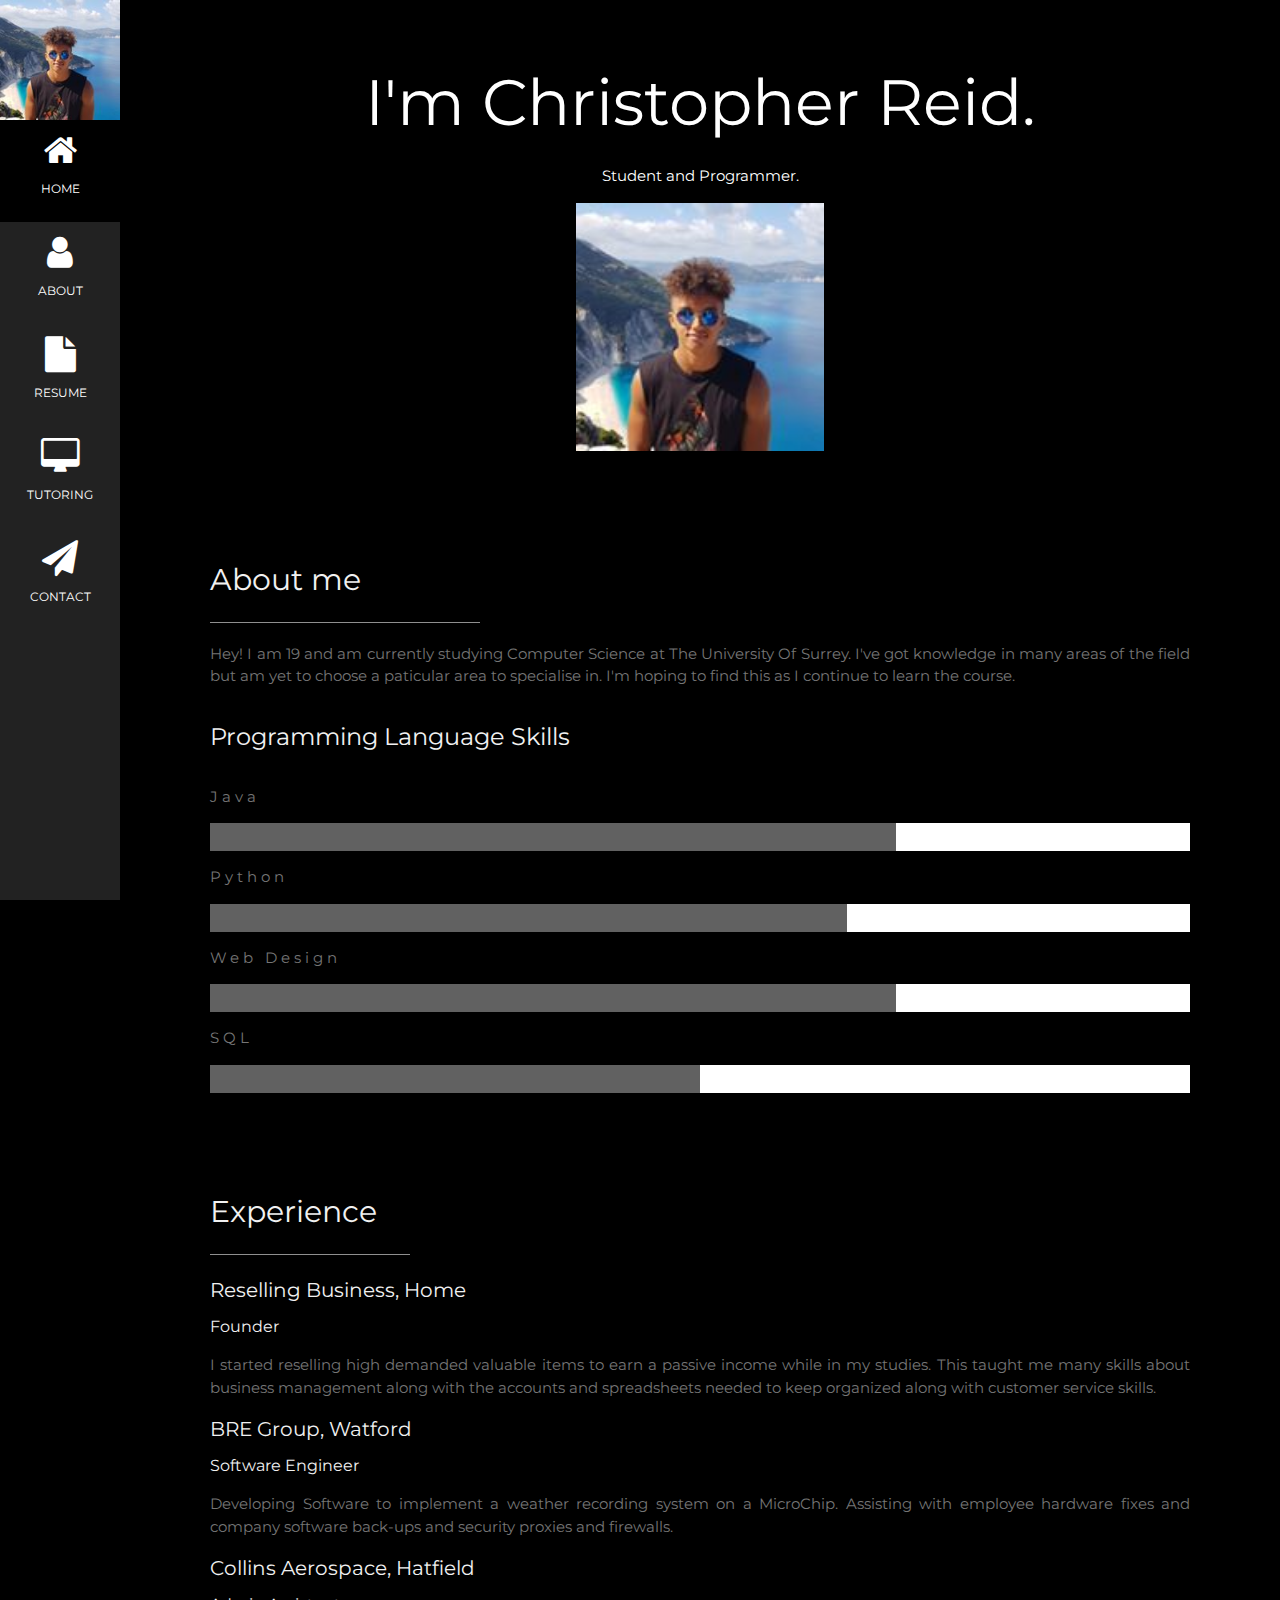
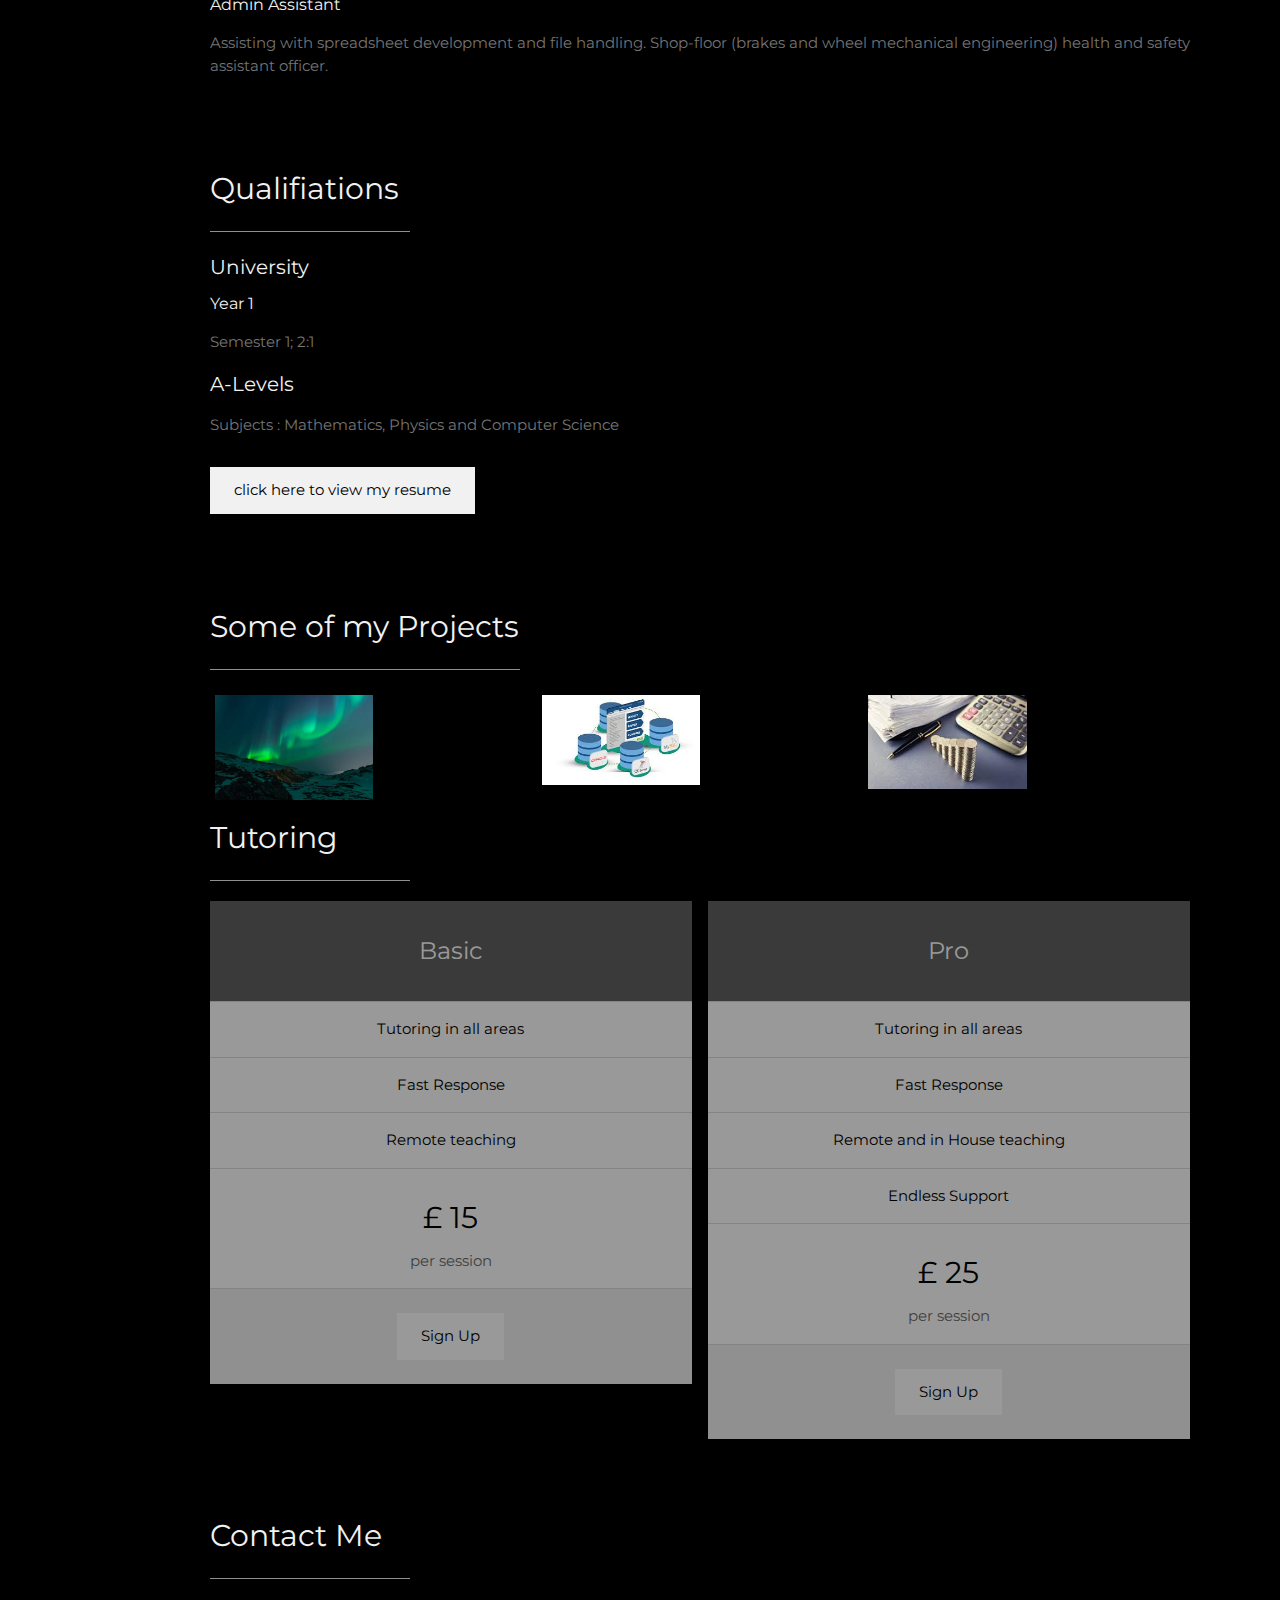
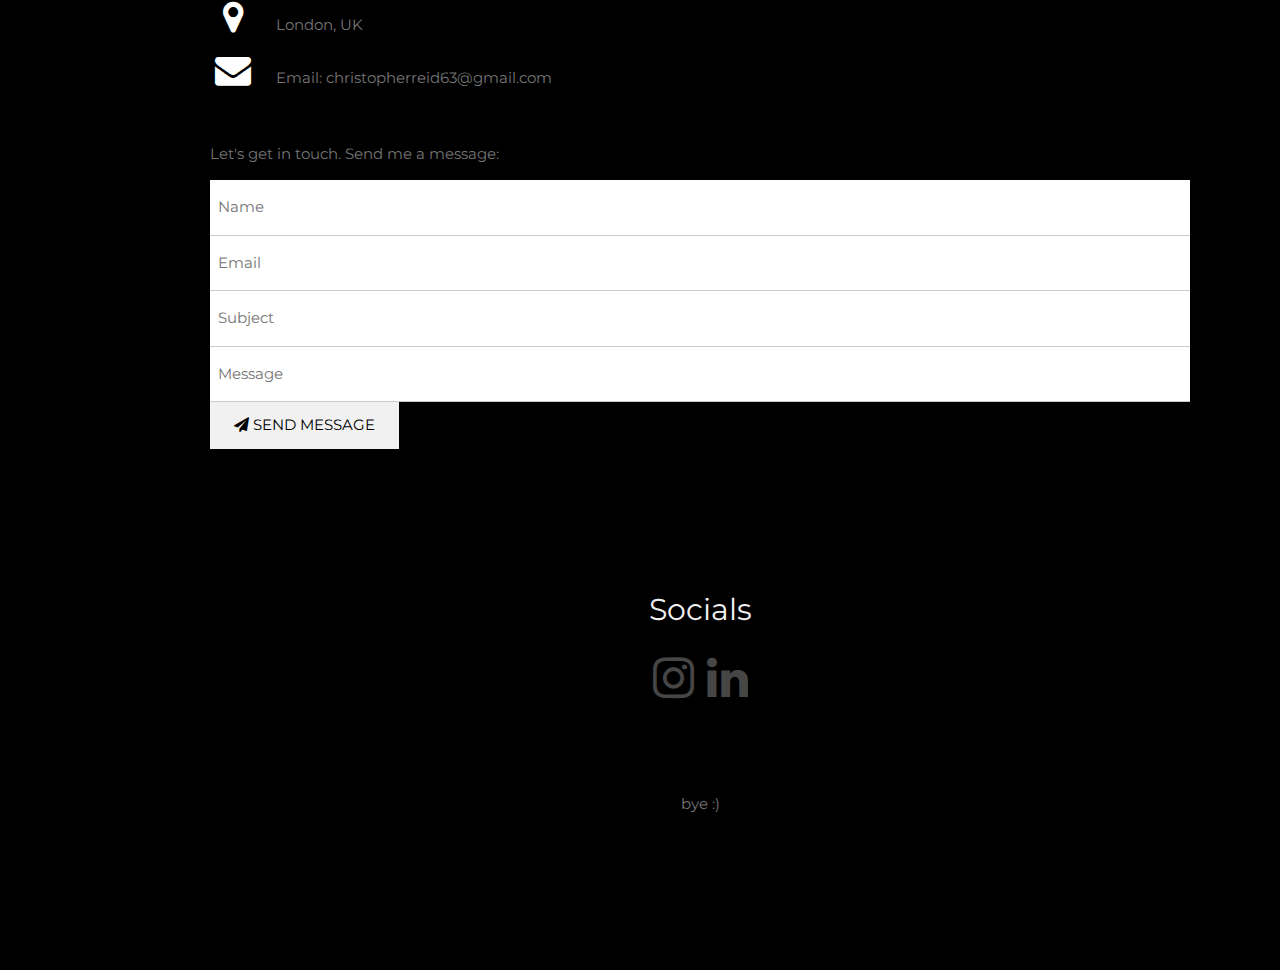
<file: index.html>
<!DOCTYPE html>
<html>
<title>Christopher Reid</title>
<meta charset="UTF-8" name="viewport" content="width=device-width, initial-scale=1">
<meta name="viewport" content="width=device-width, initial-scale=1">
<link rel="stylesheet" href="https://www.w3schools.com/w3css/4/w3.css">
<link rel="stylesheet" href="https://fonts.googleapis.com/css?family=Montserrat">
<link rel="stylesheet" href="https://cdnjs.cloudflare.com/ajax/libs/font-awesome/4.7.0/css/font-awesome.min.css">
  <meta name="viewport" content="width=device-width, initial-scale=1">
<style>
body, h1,h2,h3,h4,h5,h6 {font-family: "Montserrat", sans-serif}
.w3-row-padding img {margin-bottom: 12px}
/* Set the width of the sidebar to 120px */
.w3-sidebar {width: 120px;background: #222;}
/* Add a left margin to the "page content" that matches the width of the sidebar (120px) */
#main {margin-left: 120px}
/* Remove margins from "page content" on small screens */
@media only screen and (max-width: 600px) {#main {margin-left: 0}}

.container {
  position: relative;
  width: 50%;
}

.image {
  display: block;
  width: 100%;
  height: auto;
}

.overlay {
  position: absolute;
  bottom: 100%;
  left: 0;
  right: 0;
  background-color: #008CBA;
  overflow: hidden;
  width: 100%;
  height:0;
  transition: .5s ease;
}

.container:hover .overlay {
  bottom: 0;
  height: 100%;
}

.text {
  color: white;
  font-size: 20px;
  position: absolute;
  top: 50%;
  left: 50%;
  -webkit-transform: translate(-50%, -50%);
  -ms-transform: translate(-50%, -50%);
  transform: translate(-50%, -50%);
  text-align: center;
}
* {
  box-sizing: border-box;
}

.column {
  float: left;
  width: 33.33%;
  padding: 5px;
}

/* Clearfix (clear floats) */
.row::after {
  content: "";
  clear: both;
  display: table;
}
</style>
<body class="w3-black">

<!-- Icon Bar (Sidebar - hidden on small screens) -->
<nav class="w3-sidebar w3-bar-block w3-small w3-hide-small w3-center">
  <!-- Avatar image in top left corner -->
  <img src="instapp.jpg" style="width:100%">
  <a href="#" class="w3-bar-item w3-button w3-padding-large w3-black">
    <i class="fa fa-home w3-xxlarge"></i>
    <p>HOME</p>
  </a>
  <a href="#about" class="w3-bar-item w3-button w3-padding-large w3-hover-black">
    <i class="fa fa-user w3-xxlarge"></i>
    <p>ABOUT</p>
  </a>
   <a href="#resume" class="w3-bar-item w3-button w3-padding-large w3-hover-black">
    <i class="fa fa-file w3-xxlarge"></i>
    <p>RESUME</p>
  </a>
  <a href="#Tutoring" class="w3-bar-item w3-button w3-padding-large w3-hover-black">
    <i class="fa fa-desktop w3-xxlarge"></i>
    <p>TUTORING</p>
  </a>
  <a href="#contact" class="w3-bar-item w3-button w3-padding-large w3-hover-black">
    <i class="fa fa-paper-plane w3-xxlarge"></i>
    <p>CONTACT</p>
  </a>
</nav>

<!-- Navbar on small screens (Hidden on medium and large screens) -->
<div class="w3-top w3-hide-large w3-hide-medium" id="myNavbar">
  <div class="w3-bar w3-black w3-opacity w3-hover-opacity-off w3-center w3-small">
    <a href="#home" class="w3-bar-item w3-button" style="width:25% !important">HOME</a>
    <a href="#about" class="w3-bar-item w3-button" style="width:25% !important">ABOUT</a>
	 <a href="#resume" class="w3-bar-item w3-button" style="width:25% !important">RESUME</a>
    <a href="#Tutoring" class="w3-bar-item w3-button" style="width:25% !important">	TUTORING</a>
    <a href="#contact" class="w3-bar-item w3-button" style="width:25% !important">CONTACT</a>
  </div>
</div>

<!-- Page Content -->
<div class="w3-padding-large" id="main">
  <!-- Header/Home -->
  <header class="w3-container w3-padding-32 w3-center w3-black" id="home">
    <h1 class="w3-jumbo"><span class="w3-hide-small">I'm</span> Christopher Reid.</h1>
    <p>Student and Programmer.</p>
    <img src="instapp.jpg" alt="pic" class="w3-image" width="248" height="277">
  </header>

  <!-- About Section -->
  <div class="w3-content w3-justify w3-text-grey w3-padding-64" id="about">
    <h2 class="w3-text-light-grey">About me</h2>
    <hr style="width: 270px" class="w3-opacity">
    <p>Hey! I am 19 and am currently studying Computer Science at The University Of Surrey. I've got knowledge in many areas of the field but am yet to choose a paticular area to specialise in. I'm hoping to find this as I continue to learn the course.
    </p>
    <h3 class="w3-padding-16 w3-text-light-grey">Programming Language Skills</h3>
    <p class="w3-wide">Java</p>
    <div class="w3-white">
      <div class="w3-dark-grey" style="height:28px;width:70%"></div>
    </div>
    <p class="w3-wide">Python</p>
    <div class="w3-white">
      <div class="w3-dark-grey" style="height:28px;width:65%"></div>
    </div>
    <p class="w3-wide">Web Design</p>
    <div class="w3-white">
      <div class="w3-dark-grey" style="height:28px;width:70%"></div>
    </div>
	<p class="w3-wide">SQL</p>
    <div class="w3-white">
      <div class="w3-dark-grey" style="height:28px;width:50%"></div>
    </div><br>
	
	<div class="w3-content w3-justify w3-text-grey w3-padding-64" id="resume">
    <h2 class="w3-text-light-grey">Experience</h2>
	<hr style="width:200px" class="w3-opacity">
	<h4 class="w3-text-light-grey">Reselling Business, Home</h4>
	<h6 class="w3-text-light-grey">Founder</h6>
    <p>I started reselling high demanded valuable items to earn a passive income while in my studies.
	This taught me many skills about business management along with the accounts and spreadsheets needed to keep organized along with customer service skills.
    </p>
	<h4 class="w3-text-light-grey">BRE Group, Watford</h4>
	<h6 class="w3-text-light-grey">Software Engineer</h6>
    <p>Developing Software to implement a weather recording system on a MicroChip.
	Assisting with employee hardware fixes and company software back-ups and security proxies and firewalls.
    </p>
	<h4 class="w3-text-light-grey">Collins Aerospace, Hatfield</h4>
	<h6 class="w3-text-light-grey">Admin Assistant</h6>
    <p>Assisting with spreadsheet development and file handling. 
	Shop-floor (brakes and wheel mechanical engineering) health and safety assistant officer.
    </p>
	</div>
	
	<div>
    <h2 class="w3-text-light-grey">Qualifiations</h2>
    <hr style="width:200px" class="w3-opacity">
	<h4 class="w3-text-light-grey">University</h4>
	<h6 class="w3-text-light-grey">Year 1</h6>
    <p>Semester 1; 2:1
    </p>
	<h4 class="w3-text-light-grey">A-Levels</h4>
    <p>Subjects : Mathematics, Physics and Computer Science
    </p>
	</div>
	
	<input type=button class="w3-button w3-light-grey w3-padding-large w3-section" onClick="parent.open('https://docs.google.com/document/d/1BeoStr7K27AJHoSQJnb9t_8dHMyDOJcmbNcm6tHOY-k/edit?usp=sharing')"  value='click here to view my resume' >


 <div class="w3-content w3-justify w3-text-grey w3-padding-64" >
    <h2 class="w3-text-light-grey">Some of my Projects</h2>
	<hr style="width:310px" class="w3-opacity">
	
<div class="row">

  <div class="column">
	<div class="container" onClick="parent.open('https://github.com/ChrisNReid/University/tree/master/COM1032_CW_CR00657')"  target="_blank">
		<img src="lights.jpg" class="image" "width:100%">
			<div class="overlay">
				<div class="text">Operating System Simulator</div>
				</div>
			</div>
	</div>
	
	<div class="column">
		<div class="container" onClick="parent.open('https://github.com/ChrisNReid/University/tree/master/COM1028%20CW%20-%20Software%20Engineering/coursework')" target="_blank">
			<img src="softwareeng.jpg" class="image" "width:100%" >
				<div class="overlay">
					<div class="text">Software Engineering Coursework</div>
					</div>
				</div>
		</div>
		
  <div class="column">
	<div class="container" onClick="parent.open('https://github.com/ChrisNReid/University/tree/master/A-Level%20CompSci%20CW')" target="_blank">
		<img src="download.jpg" class="image"  "width:100%" >
			<div class="overlay">
				<div class="text">Financial Management Program</div>
				</div>
			</div>
	</div>
</div>
	<!--
    <button class="w3-button w3-light-grey w3-padding-large w3-section">
      <i class="fa fa-download"></i>
	  <a href = "https://docs.google.com/document/d/1BeoStr7K27AJHoSQJnb9t_8dHMyDOJcmbNcm6tHOY-k/edit?usp=sharing"> View Resume
    </button>
    -->
    <!-- Grid for pricing tables -->
	
    <h2 class="w3-text-light-grey" id="Tutoring">Tutoring</h2>
	<hr style="width:200px" class="w3-opacity">
    <div class="w3-row-padding" style="margin:0 -16px">
      <div class="w3-half w3-margin-bottom">
        <ul class="w3-ul w3-white w3-center w3-opacity w3-hover-opacity-off">
          <li class="w3-dark-grey w3-xlarge w3-padding-32">Basic</li>
          <li class="w3-padding-16">Tutoring in all areas</li>
          <li class="w3-padding-16">Fast Response</li>
          <li class="w3-padding-16">Remote teaching</li>
          <li class="w3-padding-16">
            <h2>£ 15</h2>
            <span class="w3-opacity">per session</span>
          </li>
          <li class="w3-light-grey w3-padding-24">
            <button class="w3-button w3-white w3-padding-large w3-hover-black">Sign Up</button>
          </li>
        </ul>
      </div>

      <div class="w3-half">
        <ul class="w3-ul w3-white w3-center w3-opacity w3-hover-opacity-off">
          <li class="w3-dark-grey w3-xlarge w3-padding-32">Pro</li>
          <li class="w3-padding-16">Tutoring in all areas</li>
          <li class="w3-padding-16">Fast Response</li>
          <li class="w3-padding-16">Remote and in House teaching</li>
          <li class="w3-padding-16">Endless Support</li>
          <li class="w3-padding-16">
            <h2>£ 25</h2>
            <span class="w3-opacity">per session</span>
          </li>
          <li class="w3-light-grey w3-padding-24">
            <button class="w3-button w3-white w3-padding-large w3-hover-black">Sign Up</button>
          </li>
        </ul>
      </div>
    <!-- End Grid/Pricing tables -->
    </div>
   
    <!-- Testimonials 
    <h3 class="w3-padding-24 w3-text-light-grey">My Reputation</h3>  
    <img src="/w3images/bandmember.jpg" alt="Avatar" class="w3-left w3-circle w3-margin-right" style="width:80px">
    <p><span class="w3-large w3-margin-right">Anonymous.</span> Head of Phyiscs at TMSA.</p>
    <p>.</p><br>
    
    <img src="/w3images/avatar_g2.jpg" alt="Avatar" class="w3-left w3-circle w3-margin-right" style="width:80px">
    <p><span class="w3-large w3-margin-right">Rebecca Flex.</span> CEO at Company.</p>
    <p>No one is better than John Doe.</p>
  <!-- End About Section -->

  
 <!-- First Photo Grid
 <h2 class="w3-text-light-grey">Some of my projects</h2>
  <div class="w3-row-padding">
    <div class="w3-third w3-container w3-margin-bottom">
      <img src="C:\Users\Chris\Documents\Career\Github.io website\lights.jpg" alt="os" style = "width=100%" class="w3-hover-opacity">
      <div class="w3-container w3-white">
        <p><b>Operating System Simulator</b></p>
        <p>Praesent tincidunt sed tellus ut rutrum. Sed vitae justo condimentum, porta lectus vitae, ultricies congue gravida diam non fringilla.</p>
      </div>
    </div>
    <div class="w3-third w3-container w3-margin-bottom">
      <img src="C:\Users\Chris\Documents\Career\Github.io website\nature.jpg" alt="softeng" style = "width=100%" class="w3-hover-opacity column">
      <div class="w3-container w3-white">
        <p><b>Software Engineering Coursework</b></p>
        <p>Praesent tincidunt sed tellus ut rutrum. Sed vitae justo condimentum, porta lectus vitae, ultricies congue gravida diam non fringilla.</p>
      </div>
    </div>
    <div class="w3-third w3-container ">
      <img src="C:\Users\Chris\Documents\Career\Github.io website\coffee.jpg" alt="financial" style = "width=100%" class="w3-hover-opacity">
      <div class="w3-container w3-white">
        <p><b>Financial Management program</b></p>
        <p>Praesent tincidunt sed tellus ut rutrum. Sed vitae justo condimentum, porta lectus vitae, ultricies congue gravida diam non fringilla.</p>
      </div>
    </div>
  </div>
  -->

  <!-- Contact Section -->
  <div class="w3-padding-64 w3-content w3-text-grey" id="contact">
    <h2 class="w3-text-light-grey">Contact Me</h2>
    <hr style="width:200px" class="w3-opacity">

    <div class="w3-section">
      <p><i class="fa fa-map-marker fa-fw w3-text-white w3-xxlarge w3-margin-right"></i> London, UK</p>
      <p><i class="fa fa-envelope fa-fw w3-text-white w3-xxlarge w3-margin-right"> </i> Email: christopherreid63@gmail.com</p>
    </div><br>
    <p>Let's get in touch. Send me a message:</p>

    <form action="C:\Users\Chris\Documents\Career\Github.io website\action.php" method ="post">
      <input class="w3-input w3-padding-16" type="text" placeholder="Name" required name="Name">
      <input class="w3-input w3-padding-16" type="text" placeholder="Email" required name="Email">
      <input class="w3-input w3-padding-16" type="text" placeholder="Subject" required name="Subject">
      <input class="w3-input w3-padding-16" type="text" placeholder="Message" required name="Message">
      
        <button class="w3-button w3-light-grey w3-padding-large" type="submit">
          <i class="fa fa-paper-plane"></i> SEND MESSAGE
        </button>
      
    </form>
  <!-- End Contact Section -->
  </div>
  
    <!-- Footer"w3-container w3-padding-64 -->
	<div class="w3-padding-64 w3-content w3-text-grey" id="contact" align = "CENTER">
    <h2 class="w3-text-light-grey" >Socials</h2>
	
	<footer class=" w3-center w3-opacity w3-xxxlarge">
    <i class="fa fa-instagram w3-hover-opacity" onClick="parent.open('https://www.instagram.com/courageouschris/?hl=en')"></i>
	<i class="fa fa-linkedin w3-hover-opacity" onClick="parent.open('https://www.linkedin.com/in/christopher-reid-357004144/')"></i>
  </footer>
<!-- END PAGE CONTENT -->
</div>
 <p align = "CENTER" style = "font-size:15px">bye :)</p>
 </div>
</body>
</html>
</file>
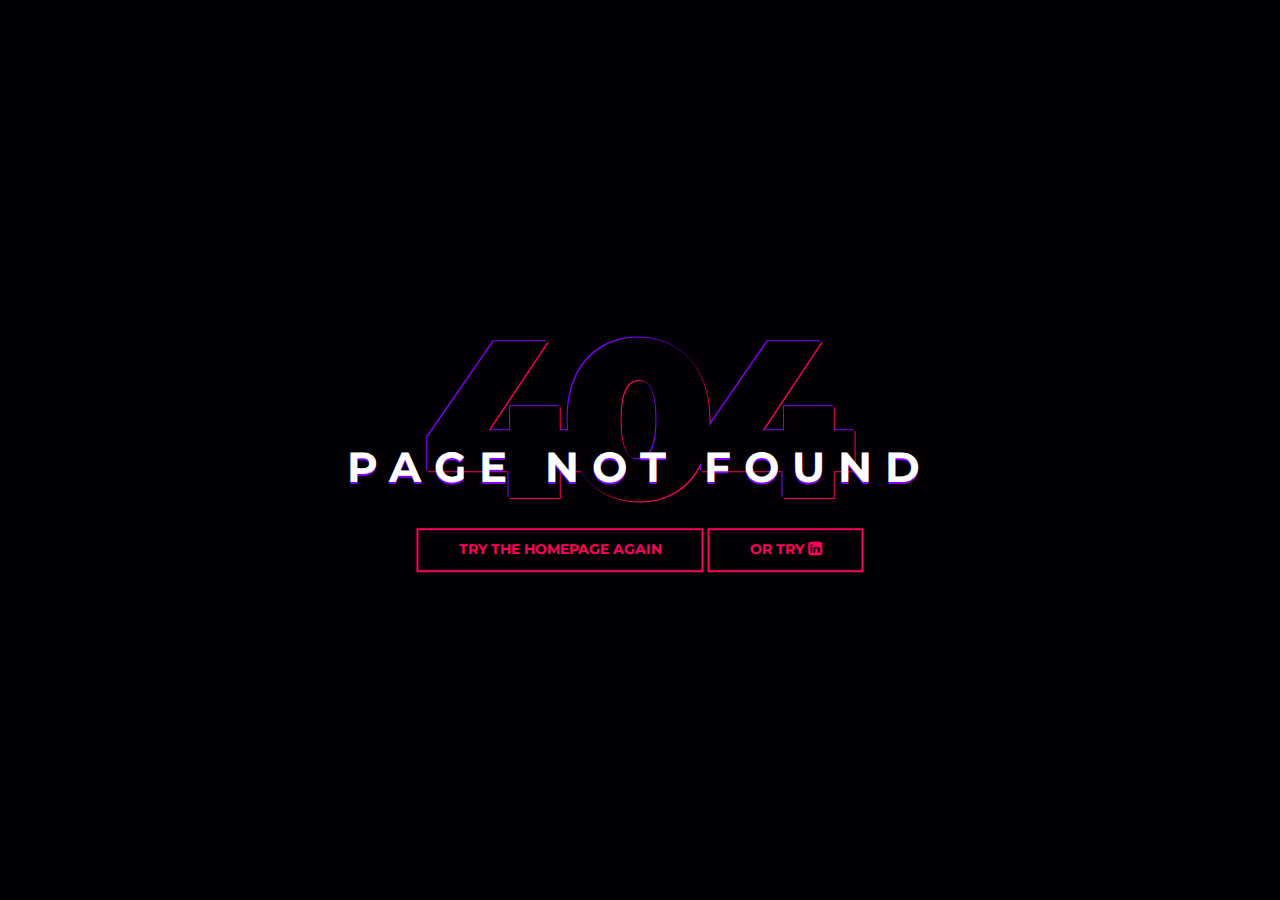
<file: 404 page/index.html>
<!DOCTYPE html>
<html>

<head>
	<meta charset="utf-8">
	<meta http-equiv="X-UA-Compatible" content="IE=edge">
	<meta name="viewport" content="width=device-width, initial-scale=1">
	<link rel="stylesheet" href="https://cdnjs.cloudflare.com/ajax/libs/font-awesome/4.7.0/css/font-awesome.min.css">

	<title>404 Error</title>
	<!-- Google style font -->
	<link href="https://fonts.googleapis.com/css?family=Montserrat:700,900" rel="stylesheet">

	<!-- my custom stlylesheet -->
	<link type="text/css" rel="stylesheet" href="css/style.css" />

</head>

<body>
	<div id="notfound">
		<div class="notfound">
			<div class="notfound-404">
				<h1>404</h1>
				<h2>Page not found</h2>
				
			</div>
			<a href="https://chrisnreid.github.io/ChristopherReid/">Try the Homepage again</a>
			<a href="https://www.linkedin.com/in/christopher-reid-357004144/">or try <i class="fa fa-linkedin-square" style="font-size:16px";></i></a>
		</div>
		<div>
	</div>

</body>
</html>
</file>
<file: 404 page/css/style.css>
* {
  -webkit-box-sizing: border-box;
          box-sizing: border-box;
}

body {
  padding: 0;
  margin: 0;
}

#notfound {
  position: relative;
  height: 100vh;
  background: #030005;
}

#notfound .notfound {
  position: absolute;
  left: 50%;
  top: 50%;
  -webkit-transform: translate(-50%, -50%);
      -ms-transform: translate(-50%, -50%);
          transform: translate(-50%, -50%);
}

.notfound {
  max-width: 767px;
  width: 100%;
  line-height: 1.4;
  text-align: center;
}

.notfound .notfound-404 {
  position: relative;
  height: 180px;
  margin-bottom: 20px;
  z-index: -1;
}

.notfound .notfound-404 h1 {
  font-family: 'Montserrat', sans-serif;
  position: absolute;
  left: 50%;
  top: 50%;
  -webkit-transform: translate(-50% , -50%);
      -ms-transform: translate(-50% , -50%);
          transform: translate(-50% , -50%);
  font-size: 224px;
  font-weight: 900;
  margin-top: 0px;
  margin-bottom: 0px;
  margin-left: -12px;
  color: #030005;
  text-transform: uppercase;
  text-shadow: -1px -1px 0px #8400ff, 1px 1px 0px #ff005a;
  letter-spacing: -20px;
}


.notfound .notfound-404 h2 {
  font-family: 'Montserrat', sans-serif;
  position: absolute;
  left: 0;
  right: 0;
  top: 110px;
  font-size: 42px;
  font-weight: 700;
  color: #fff;
  text-transform: uppercase;
  text-shadow: 0px 2px 0px #8400ff;
  letter-spacing: 13px;
  margin: 0;
}

.notfound .notfound-404 h3 {
  font-family: 'Montserrat', sans-serif;
  position: absolute;
  left: 0;
  right: 0;
  top: 400px;
  font-size: 22px;
  font-weight: 400;
  color: #fff;
  text-transform: uppercase;
  text-shadow: 0px 2px 0px #8400ff;
  letter-spacing: 13px;
  margin: 0;
}

.notfound .notfound-404 h4 {
  font-family: 'Montserrat', sans-serif;
  position: absolute;
  left: 0;
  right: 0;
  top: 380px;
  font-size: 22px;
  font-weight: 400;
  color: #fff;
  text-transform: uppercase;
  text-shadow: 0px 2px 0px #8400ff;
  letter-spacing: 13px;
  margin: 0;
}
.notfound a{
  font-family: 'Montserrat', sans-serif;
  display: inline-block;
  text-transform: uppercase;
  color: #ff005a;
  text-decoration: none;
  border: 2px solid;
  background: transparent;
  padding: 10px 40px;
  font-size: 14px;
  font-weight: 700;
  -webkit-transition: 0.2s all;
  transition: 0.2s all;
}

.notfound h{
  font-family: 'Montserrat', sans-serif;
  display: inline-block;
  text-transform: uppercase;
  color: #ff005a;
  text-decoration: none;
  border: 2px solid;
  background: transparent;
  padding: 10px 40px;
  font-size: 14px;
  font-weight: 700;
  -webkit-transition: 0.2s all;
  transition: 0.2s all;
}

.notfound a:hover {
  color: #8400ff;
}

@media only screen and (max-width: 767px) {
    .notfound .notfound-404 h2 {
        font-size: 24px;
    }
}

@media only screen and (max-width: 480px) {
  .notfound .notfound-404 h1 {
      font-size: 182px;
  }
}
</file>
